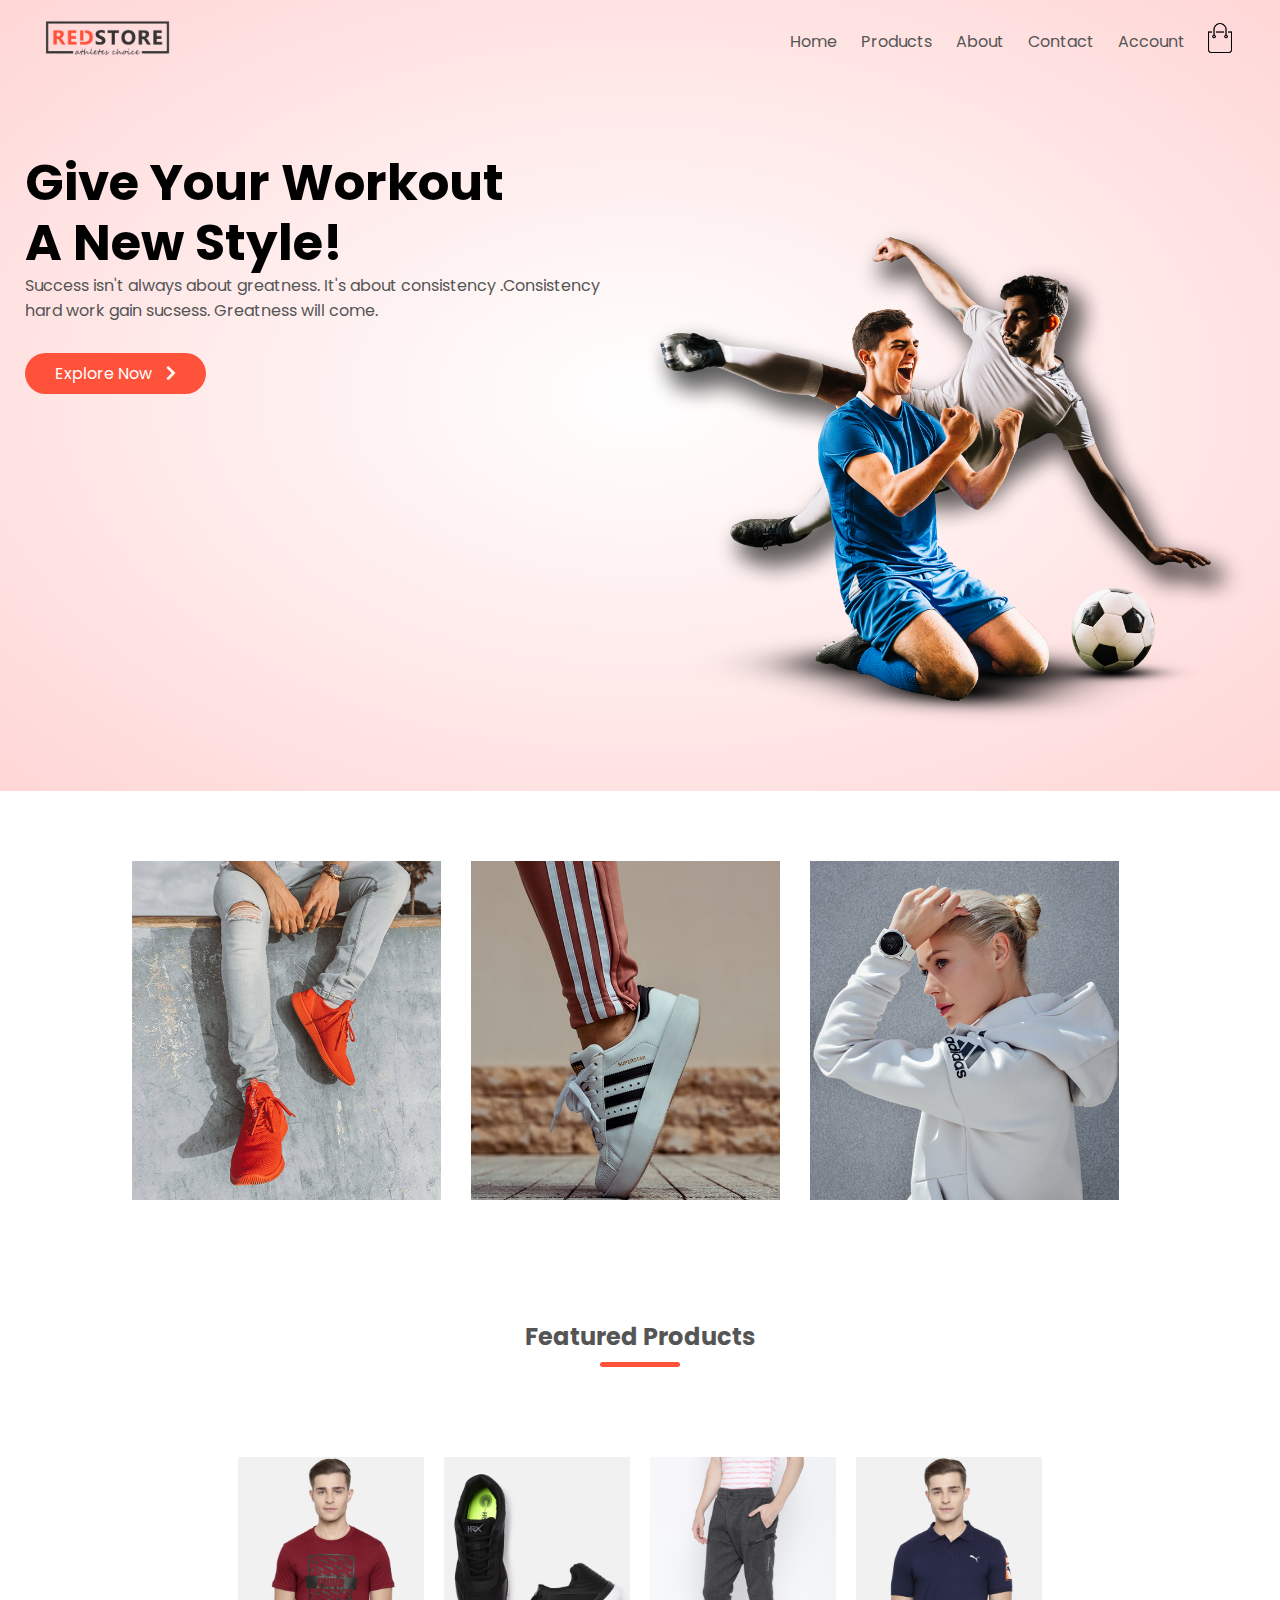
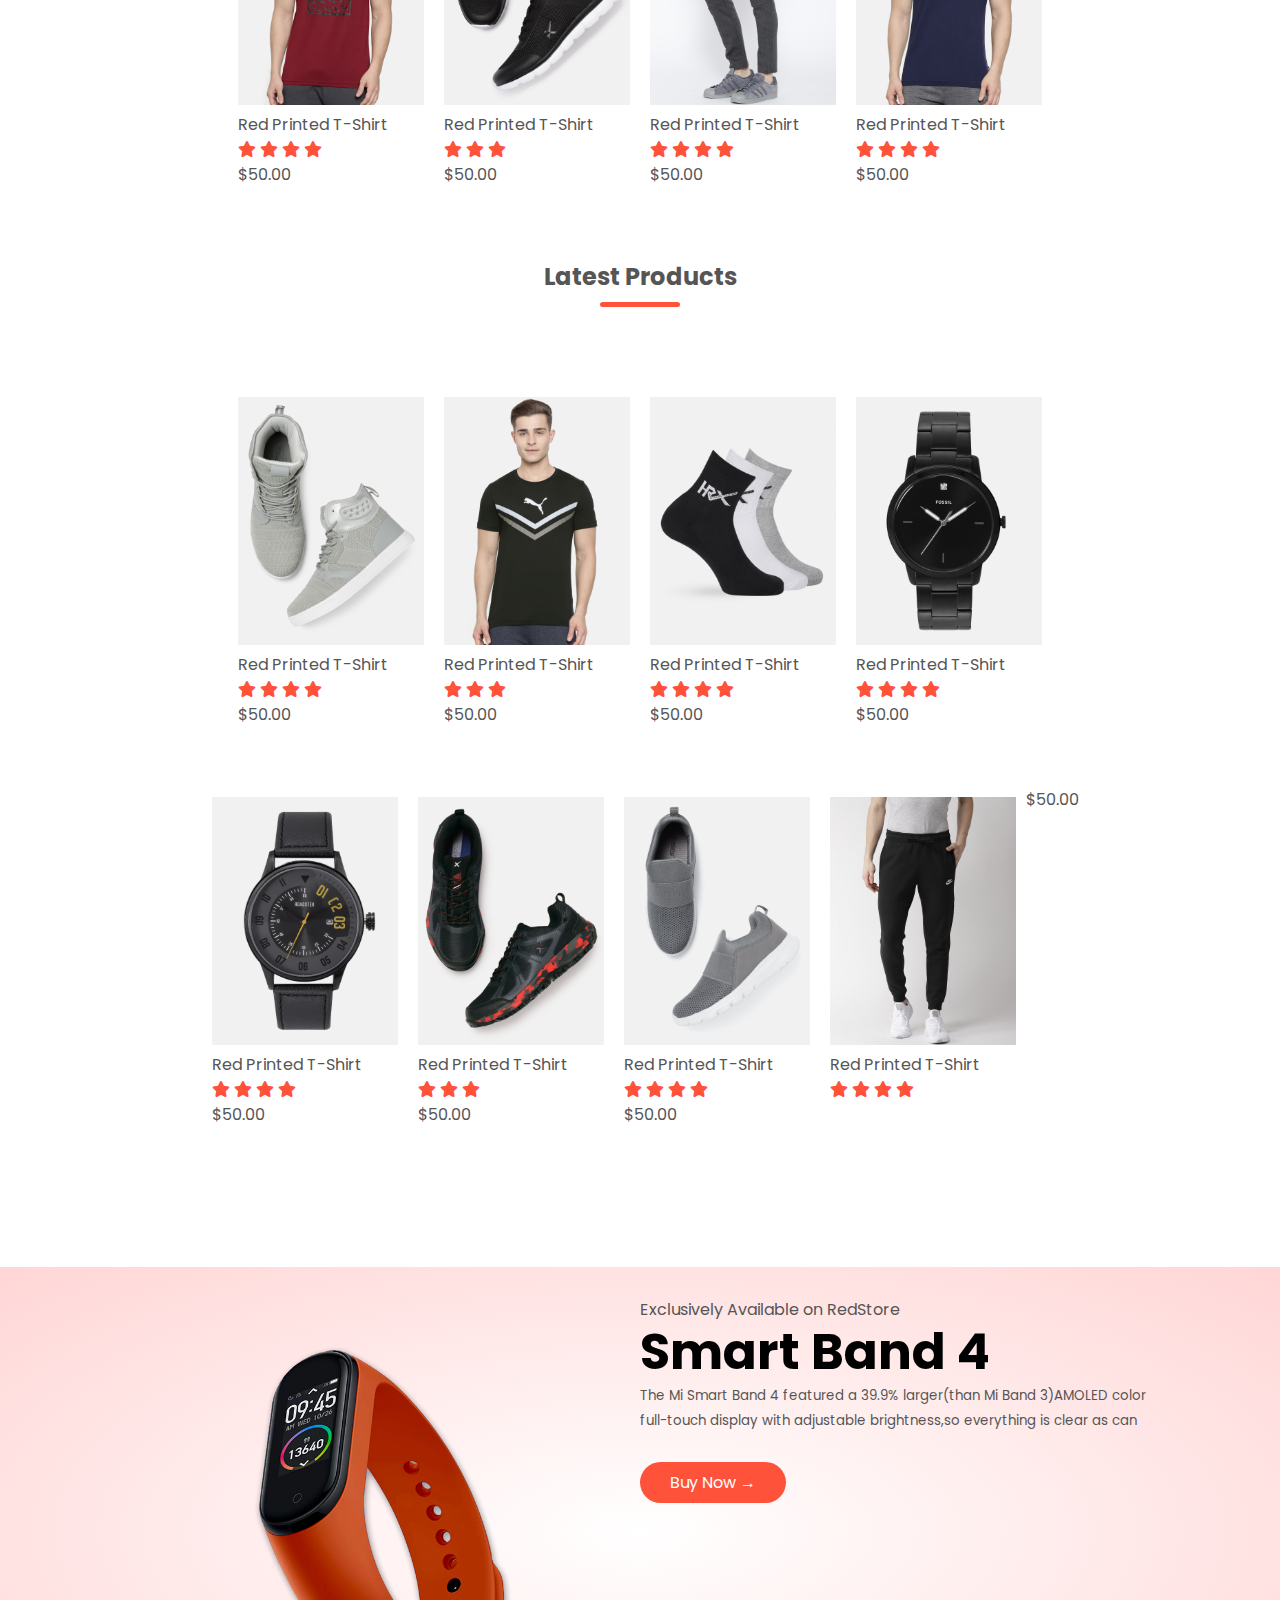
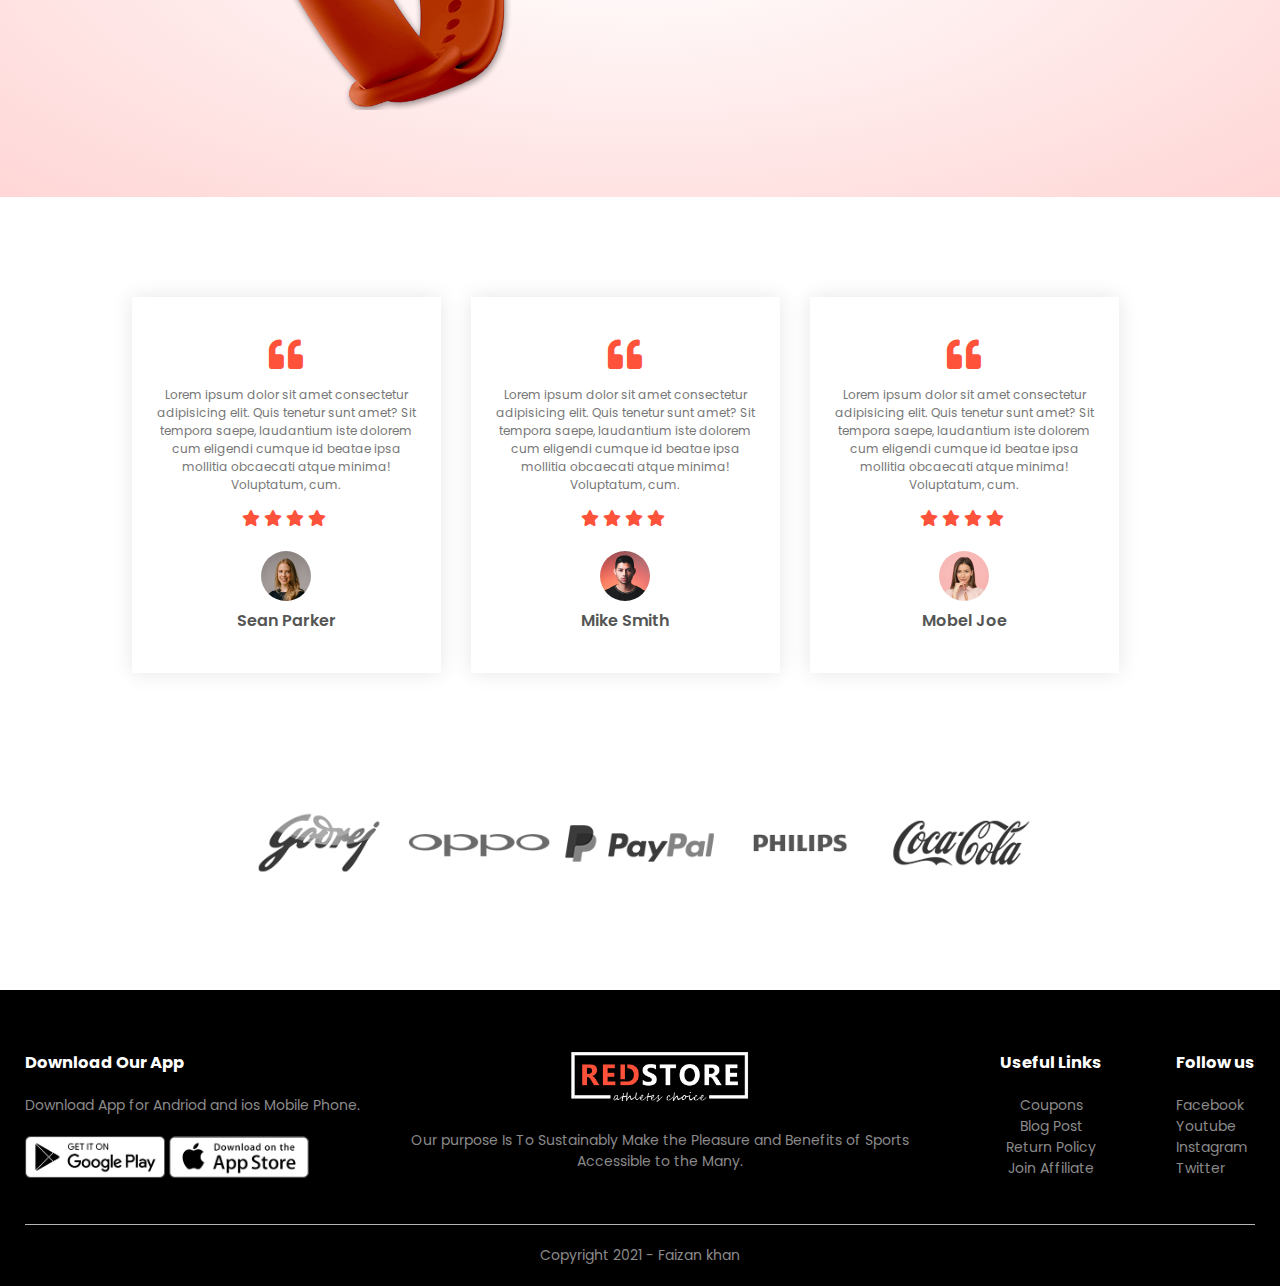
<file: index.html>
<!DOCTYPE html>
<html>

<head>
    <meta charset="UTF-8">
    <meta name="viewport" content="width=device-width, initial-scale=1.0">
    <meta http-equiv="X-UA-Compatible" content='ie-edge'>
    <title>Red Store | Ecommerce Website Design</title>
    <link rel="stylesheet" href="https://cdnjs.cloudflare.com/ajax/libs/font-awesome/5.13.0/css/all.min.css">
    <link rel="stylesheet" href="style.css">
    <link rel="preconnect" href="https://fonts.googleapis.com">
    <link rel="preconnect" href="https://fonts.gstatic.com" crossorigin>
    <link href="https://fonts.googleapis.com/css2?family=Poppins&display=swap" rel="stylesheet">
</head>

<body>
    <div class="header">
        <div class="container">
            <div class="navbar">
                <div class="logo">
                    <a href="index.html"><img src="./images/logo.png" width="125px"></a>
                </div>
                <nav>
                    <ul id="MenuItems">
                        <li><a href="index.html">Home</a></li>
                        <li><a href="products.html">Products</a></li>
                        <li><a href="">About</a></li>
                        <li><a href="">Contact</a></li>
                        <li><a href="account.html">Account</a></li>
                    </ul>
                </nav>
                <a href="cart.html"><img src="./images/cart.png" width="30px" height="30px" alt=""></a>
                <img src="./images/menu.png" class="menu-icon" onclick="menutoggle()">
            </div>
            <div class="row">
                <div class="col-2">
                    <h1>Give Your Workout<br>
                        A New Style!</h1>
                    <p>Success isn't always about greatness. It's about consistency .Consistency<br> hard work gain
                        sucsess. Greatness will come. </p>
                    <a href="" class="btn">Explore Now <i class="fas fa-chevron-right btn-icon"></i></a>
                </div>
                <div class="col-2">
                    <img src="./images/image1.png" alt="">
                </div>
            </div>
        </div>
    </div>
    <!-- featured categories-->
    <div class="categories">
        <div class="small-container">
            <div class="row">
                <div class="col-3">
                    <img src="./images/category-1.jpg" alt="">
                </div>
                <div class="col-3">
                    <img src="./images/category-2.jpg" alt="">
                </div>
                <div class="col-3">
                    <img src="./images/category-3.jpg" alt="">
                </div>
            </div>
        </div>
    </div>
    <!-- featured products-->
    <div class="small-container">
        <h2 class="title">Featured Products</h2>
        <div class="row">
            <div class="col-4">
                <a href="products-details.html"><img src="./images/product-1.jpg" alt=""></a>
                <a href="products-details.html"><h4>Red Printed T-Shirt</h4></a>
                <div class="rating">
                    <i class="fa fa-star"></i>
                    <i class="fa fa-star"></i>
                    <i class="fa fa-star"></i>
                    <i class="fa fa-star"></i>
                    <i class="fa fa-star-half-o"></i>
                </div>
                <p>$50.00</p>
            </div>
            <div class="col-4">
                <img src="./images/product-2.jpg" alt="">
                <h4>Red Printed T-Shirt</h4>
                <div class="rating">
                    <i class="fa fa-star"></i>
                    <i class="fa fa-star"></i>
                    <i class="fa fa-star"></i>
                    <i class="fa fa-star-half-o"></i>
                </div>
                <p>$50.00</p>
            </div>
            <div class="col-4">
                <img src="./images/product-3.jpg" alt="">
                <h4>Red Printed T-Shirt</h4>
                <div class="rating">
                    <i class="fa fa-star"></i>
                    <i class="fa fa-star"></i>
                    <i class="fa fa-star"></i>
                    <i class="fa fa-star"></i>
                    <i class="fa fa-star-half-o"></i>
                </div>
                <p>$50.00</p>
            </div>
            <div class="col-4">
                <img src="./images/product-4.jpg" alt="">
                <h4>Red Printed T-Shirt</h4>
                <div class="rating">
                    <i class="fa fa-star"></i>
                    <i class="fa fa-star"></i>
                    <i class="fa fa-star"></i>
                    <i class="fa fa-star"></i>
                    <i class="fa fa-star-half-o"></i>
                </div>
                <p>$50.00</p>
            </div>
        </div>
        <!-- latest products-->
        <h2 class="title">Latest Products</h2>
        <div class="row">
            <div class="col-4">
                <img src="./images/product-5.jpg" alt="">
                <h4>Red Printed T-Shirt</h4>
                <div class="rating">
                    <i class="fa fa-star"></i>
                    <i class="fa fa-star"></i>
                    <i class="fa fa-star"></i>
                    <i class="fa fa-star"></i>
                    <i class="fa fa-star-half-o"></i>
                </div>
                <p>$50.00</p>
            </div>
            <div class="col-4">
                <img src="./images/product-6.jpg" alt="">
                <h4>Red Printed T-Shirt</h4>
                <div class="rating">
                    <i class="fa fa-star"></i>
                    <i class="fa fa-star"></i>
                    <i class="fa fa-star"></i>
                    <i class="fa fa-star-half-o"></i>
                </div>
                <p>$50.00</p>
            </div>
            <div class="col-4">
                <img src="./images/product-7.jpg" alt="">
                <h4>Red Printed T-Shirt</h4>
                <div class="rating">
                    <i class="fa fa-star"></i>
                    <i class="fa fa-star"></i>
                    <i class="fa fa-star"></i>
                    <i class="fa fa-star"></i>
                    <i class="fa fa-star-half-o"></i>
                </div>
                <p>$50.00</p>
            </div>
            <div class="col-4">
                <img src="./images/product-8.jpg" alt="">
                <h4>Red Printed T-Shirt</h4>
                <div class="rating">
                    <i class="fa fa-star"></i>
                    <i class="fa fa-star"></i>
                    <i class="fa fa-star"></i>
                    <i class="fa fa-star"></i>
                    <i class="fa fa-star-half-o"></i>
                </div>
                <p>$50.00</p>
            </div>
        </div>
        <div class="row">
            <div class="col-4">
                <img src="./images/product-9.jpg" alt="">
                <h4>Red Printed T-Shirt</h4>
                <div class="rating">
                    <i class="fa fa-star"></i>
                    <i class="fa fa-star"></i>
                    <i class="fa fa-star"></i>
                    <i class="fa fa-star"></i>
                    <i class="fa fa-star-half-o"></i>
                </div>
                <p>$50.00</p>
            </div>
            <div class="col-4">
                <img src="./images/product-10.jpg" alt="">
                <h4>Red Printed T-Shirt</h4>
                <div class="rating">
                    <i class="fa fa-star"></i>
                    <i class="fa fa-star"></i>
                    <i class="fa fa-star"></i>
                    <i class="fa fa-star-half-o"></i>
                </div>
                <p>$50.00</p>
            </div>
            <div class="col-4">
                <img src="./images/product-11.jpg" alt="">
                <h4>Red Printed T-Shirt</h4>
                <div class="rating">
                    <i class="fa fa-star"></i>
                    <i class="fa fa-star"></i>
                    <i class="fa fa-star"></i>
                    <i class="fa fa-star"></i>
                    <i class="fa fa-star-half-o"></i>
                </div>
                <p>$50.00</p>
            </div>
            <div class="col-4">
                <img src="./images/product-12.jpg" alt="">
                <h4>Red Printed T-Shirt</h4>
                <div class="rating">

                    <i class="fa fa-star"></i>
                    <i class="fa fa-star"></i>
                    <i class="fa fa-star"></i>
                    <i class="fa fa-star"></i>
                    <i class="fa fa-star-half-o"></i>
                </div>


            </div>
            <p>$50.00</p>
        </div>
    </div>

    </div>
    <!--offer-->
    <div class="offer">
        <div class="small-container">
            <div class="row">
                <div class="col-2">
                    <img src="./images/exclusive.png" class="offer-img" alt="">
                </div>
                <div class="col-2">
                    <p>Exclusively Available on RedStore</p>
                    <h1>Smart Band 4</h1>
                    <small>The Mi Smart Band 4 featured a 39.9% larger(than Mi Band 3)AMOLED color full-touch display
                        with adjustable brightness,so everything is clear as can</small>
                    <a href="" class="btn">Buy Now &#8594;</a>
                </div>
            </div>
        </div>
    </div>

    <!--testimonial -->
    <div class="testimonial">
        <div class="small-container">
            <div class="row">
                <div class="col-3">
                    <i class="fa fa-quote-left"></i>
                    <p>Lorem ipsum dolor sit amet consectetur adipisicing elit. Quis tenetur sunt amet? Sit tempora
                        saepe, laudantium iste dolorem cum eligendi cumque id beatae ipsa mollitia obcaecati atque
                        minima! Voluptatum, cum.</p>
                    <div class="rating">
                        <i class="fa fa-star"></i>
                        <i class="fa fa-star"></i>
                        <i class="fa fa-star"></i>
                        <i class="fa fa-star"></i>
                        <i class="fa fa-star-half-o"></i>
                    </div>
                    <img src="./images/user-1.png" alt="">
                    <h3>Sean Parker</h3>
                </div>
                <div class="col-3">
                    <i class="fa fa-quote-left"></i>
                    <p>Lorem ipsum dolor sit amet consectetur adipisicing elit. Quis tenetur sunt amet? Sit tempora
                        saepe, laudantium iste dolorem cum eligendi cumque id beatae ipsa mollitia obcaecati atque
                        minima! Voluptatum, cum.</p>
                    <div class="rating">
                        <i class="fa fa-star"></i>
                        <i class="fa fa-star"></i>
                        <i class="fa fa-star"></i>
                        <i class="fa fa-star"></i>
                        <i class="fa fa-star-half-o"></i>
                    </div>
                    <img src="./images/user-2.png" alt="">
                    <h3>Mike Smith</h3>
                </div>
                <div class="col-3">
                    <i class="fa fa-quote-left"></i>
                    <p>Lorem ipsum dolor sit amet consectetur adipisicing elit. Quis tenetur sunt amet? Sit tempora
                        saepe, laudantium iste dolorem cum eligendi cumque id beatae ipsa mollitia obcaecati atque
                        minima! Voluptatum, cum.</p>
                    <div class="rating">
                        <i class="fa fa-star"></i>
                        <i class="fa fa-star"></i>
                        <i class="fa fa-star"></i>
                        <i class="fa fa-star"></i>
                        <i class="fa fa-star-half-o"></i>
                    </div>
                    <img src="./images/user-3.png" alt="">
                    <h3>Mobel Joe</h3>
                </div>
            </div>
        </div>
    </div>


    <!--brands-->
    <div class="brands">
        <div class="small-container">
            <div class="row">
                <div class="col-5">
                    <img src="./images/logo-godrej.png" alt="">
                </div>
                <div class="col-5">
                    <img src="./images/logo-oppo.png" alt="">
                </div>
                <div class="col-5">
                    <img src="./images/logo-paypal.png" alt="">
                </div>
                <div class="col-5">
                    <img src="./images/logo-philips.png" alt="">
                </div>
                <div class="col-5">
                    <img src="./images/logo-coca-cola.png" alt="">
                </div>
            </div>
        </div>
    </div>

    <!-- footer-->
    <div class="footer">
        <div class="container">
            <div class="row">
                <div class="footer-col-1">
                    <h3>Download Our App</h3>
                    <p>Download App for Andriod and ios Mobile Phone.</p>
                    <div class="app-logo">
                        <img src="./images/play-store.png" alt="">
                        <img src="./images/app-store.png" alt="">
                    </div>
                </div>
                <div class="footer-col-2">
                    <img src="./images/logo-white.png" alt="">
                    <p>Our purpose Is To Sustainably Make the Pleasure and Benefits of Sports Accessible to the Many.
                    </p>
                </div>
                <div class="footer-col-3">
                    <h3>Useful Links</h3>
                    <ul>
                        <li>Coupons</li>
                        <li>Blog Post</li>
                        <li>Return Policy</li>
                        <li>Join Affiliate</li>
                    </ul>
                </div>
                <div class="footer-col41">
                    <h3>Follow us</h3>
                    <ul>
                        <li>Facebook</li>
                        <li>Youtube</li>
                        <li>Instagram</li>
                        <li>Twitter</li>
                    </ul>
                </div>
            </div>
            <hr>
            <p class="copyright">Copyright 2021 - Faizan khan</p>
        </div>
    </div>


    <!--Js for toggle menu-->
    <script>
        var MenuItems = document.getElementById("MenuItems");

        MenuItems.style.maxHeight = "0px"

        function menutoggle() {
            if (MenuItems.style.maxHeight == "0px") {
                MenuItems.style.maxHeight = "200px";
            }
            else {
                MenuItems.style.maxHeight = "0px";
            }
        }
    </script>
</body>

</html>
</file>
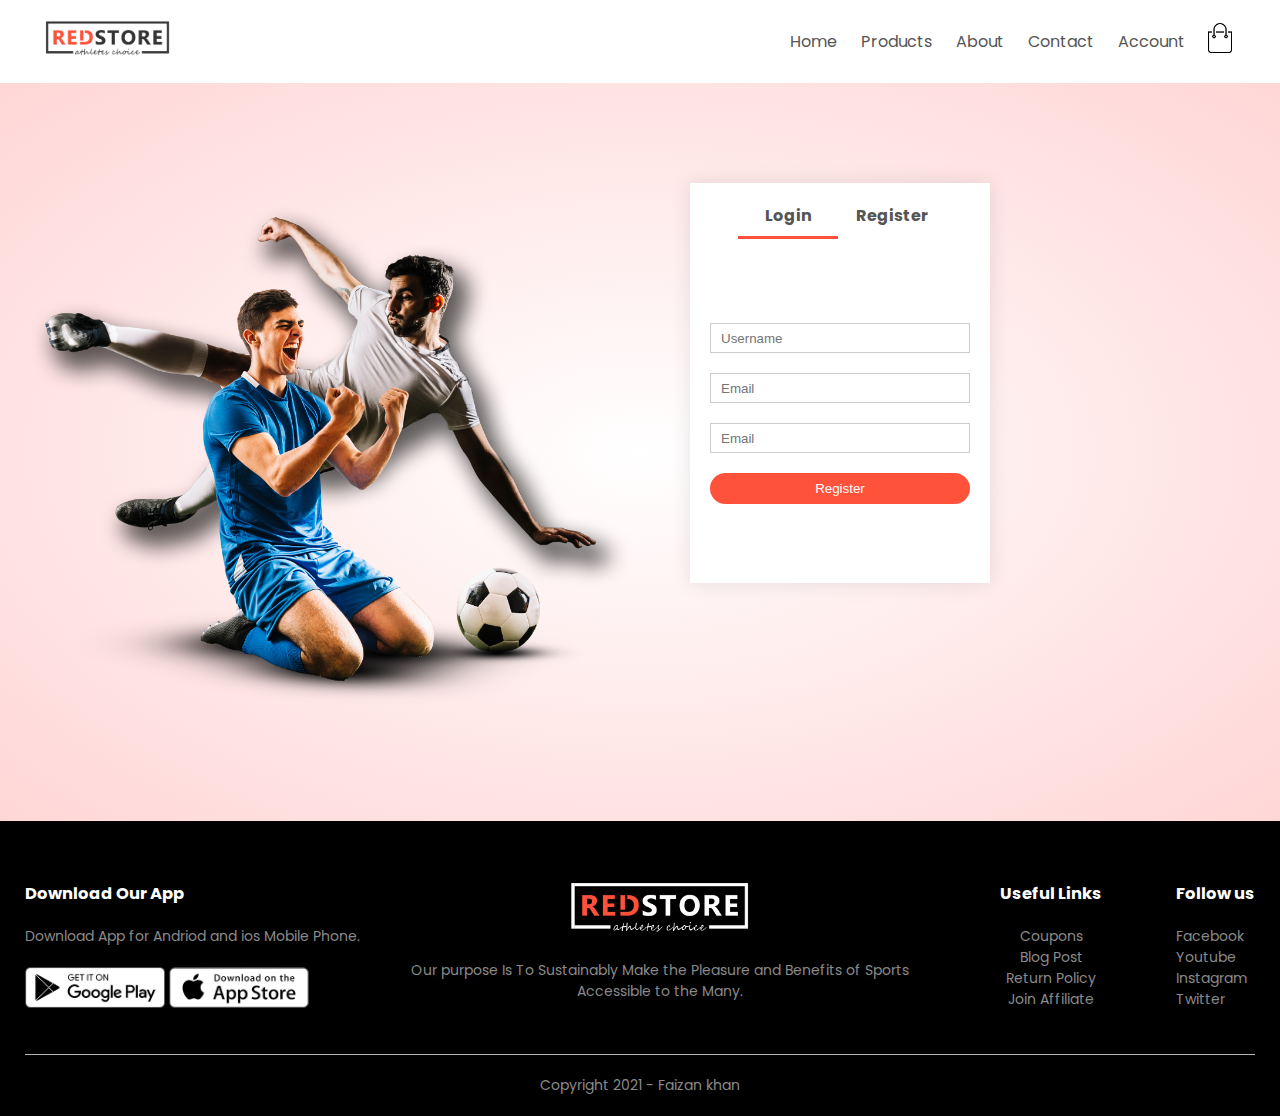
<file: account.html>
<!DOCTYPE html>
<html>

<head>
    <meta charset="UTF-8">
    <meta name="viewport" content="width=device-width, initial-scale=1.0">
    <title>All products-Red Store </title>
    <link rel="stylesheet" href="https://cdnjs.cloudflare.com/ajax/libs/font-awesome/5.13.0/css/all.min.css">
    <link rel="stylesheet" href="style.css">
    <link rel="preconnect" href="https://fonts.googleapis.com">
    <link rel="preconnect" href="https://fonts.gstatic.com" crossorigin>
    <link href="https://fonts.googleapis.com/css2?family=Poppins&display=swap" rel="stylesheet">
</head>

<body>

    <div class="container">
        <div class="navbar">
            <div class="logo">
                <a href="index.html"><img src="./images/logo.png" width="125px"></a>
            </div>
            <nav>
                <ul id="MenuItems">
                    <li><a href="index.html">Home</a></li>
                    <li><a href="products.html">Products</a></li>
                    <li><a href="">About</a></li>
                    <li><a href="">Contact</a></li>
                    <li><a href="account.html">Account</a></li>
                </ul>
            </nav>
            <a href="cart.html"><img src="./images/cart.png" width="30px" height="30px" alt=""></a>
            <img src="./images/menu.png" class="menu-icon" onclick="menutoggle()">
        </div>
    </div>

    <!--Account page-->
    <div class="account-page">
        <div class="container">
            <div class="row">
                <div class="col-2">
                    <img src="./images/image1.png" width="100%" alt="">
                </div>
                <div class="col-2">
                    <div class="form-container">
                        <div class="form-btn">
                            <span onclick="login()">Login</span>
                            <span onclick="register()">Register</span>
                            <hr id="indicator">
                        </div>

                        <form id="LoginForm">
                            <input type="text" placeholder="Username">
                            <input type="password" placeholder="password">
                            <button class="btn" type="submit">Login</button>
                            <a href="">Forget Password</a>
                        </form>
                        <form id="RegForm">
                            <input type="text" placeholder="Username">
                            <input type="email" placeholder="Email">
                            <input type="email" placeholder="Email">
                            <button class="btn" type="submit">Register</button>
                        </form>
                    </div>
                </div>
            </div>
        </div>
    </div>


    <!--footer-->
    <div class="footer">
        <div class="container">
            <div class="row">
                <div class="footer-col-1">
                    <h3>Download Our App</h3>
                    <p>Download App for Andriod and ios Mobile Phone.</p>
                    <div class="app-logo">
                        <img src="./images/play-store.png" alt="">
                        <img src="./images/app-store.png" alt="">
                    </div>
                </div>
                <div class="footer-col-2">
                    <img src="./images/logo-white.png" alt="">
                    <p>Our purpose Is To Sustainably Make the Pleasure and Benefits of Sports Accessible to the Many.
                    </p>
                </div>
                <div class="footer-col-3">
                    <h3>Useful Links</h3>
                    <ul>
                        <li>Coupons</li>
                        <li>Blog Post</li>
                        <li>Return Policy</li>
                        <li>Join Affiliate</li>
                    </ul>
                </div>
                <div class="footer-col41">
                    <h3>Follow us</h3>
                    <ul>
                        <li>Facebook</li>
                        <li>Youtube</li>
                        <li>Instagram</li>
                        <li>Twitter</li>
                    </ul>
                </div>
            </div>
            <hr>
            <p class="copyright">Copyright 2021 - Faizan khan</p>
        </div>
    </div>


    <!--Js for toggle menu-->
    <script>
        var MenuItems = document.getElementById("MenuItems");

        MenuItems.style.maxHeight = "0px"

        function menutoggle() {
            if (MenuItems.style.maxHeight == "0px") {
                MenuItems.style.maxHeight = "200px";
            }
            else {
                MenuItems.style.maxHeight = "0px";
            }
        }
    </script>
    <!-- js for toggle form-->
    <script>
        var LoginForm=document.getElementById("LoginForm");
        var RegForm=document.getElementById("RegForm");
        var indicator=document.getElementById("indicator");
        function register(){
            RegForm.style.transform ="translateX(0px)";
            LoginForm.style.transform ="translateX(0px)";
            indicator.style.transform ="translateX(100px)";
        }
        function login(){
            RegForm.style.transform ="translateX(300px)";
            LoginForm.style.transform ="translateX(300px)";
            indicator.style.transform ="translateX(0px)";
        }
    </script>
</body>

</html>
</file>
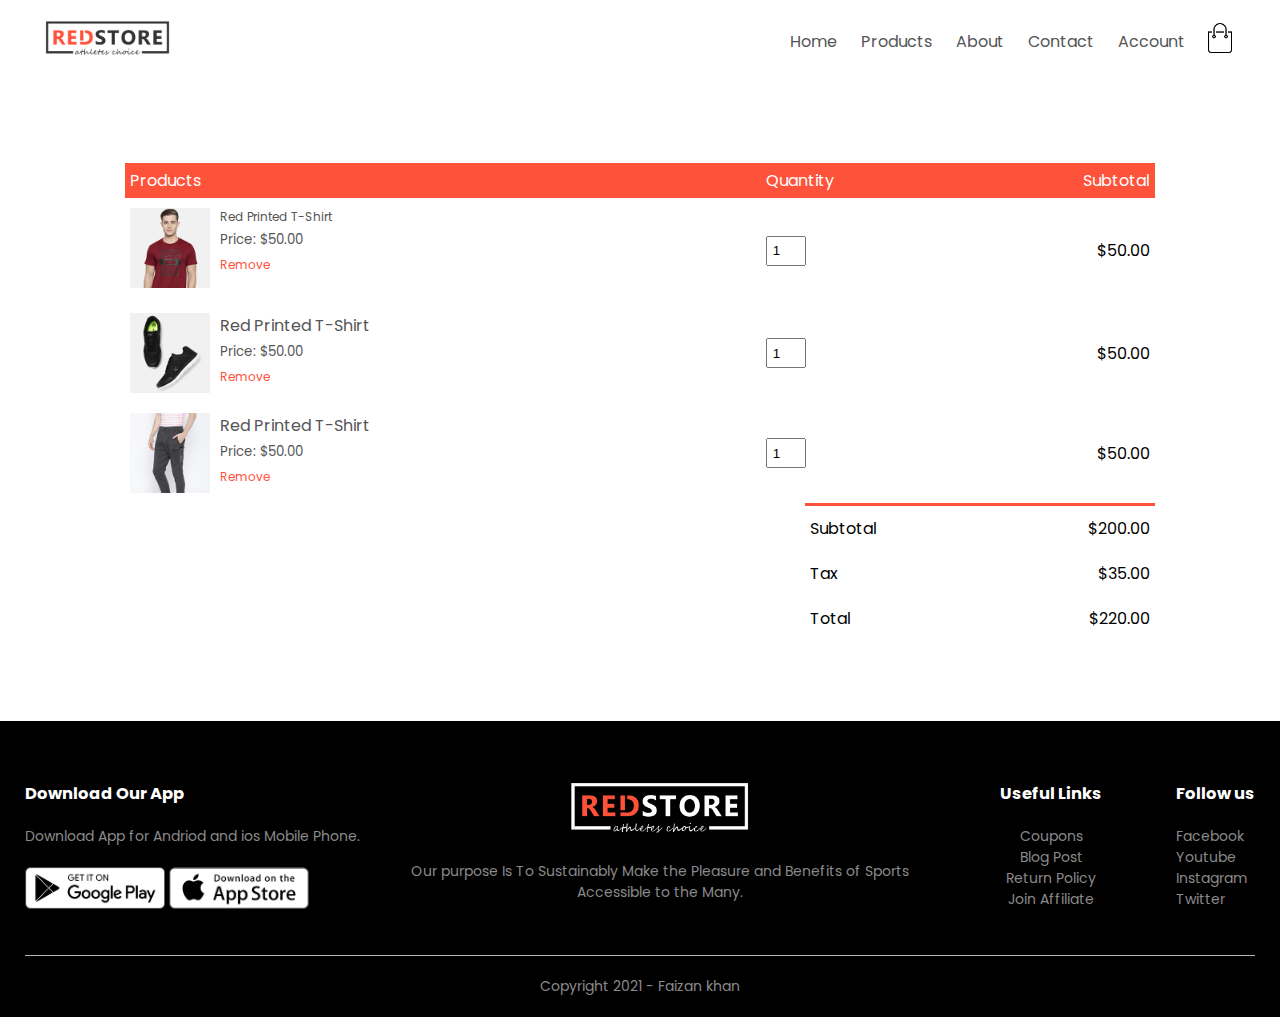
<file: cart.html>
<!DOCTYPE html>
<html>

<head>
    <meta charset="UTF-8">
    <meta name="viewport" content="width=device-width, initial-scale=1.0">
    <title>All products-Red Store </title>
    <link rel="stylesheet" href="https://cdnjs.cloudflare.com/ajax/libs/font-awesome/5.13.0/css/all.min.css">
    <link rel="stylesheet" href="style.css">
    <link rel="preconnect" href="https://fonts.googleapis.com">
    <link rel="preconnect" href="https://fonts.gstatic.com" crossorigin>
    <link href="https://fonts.googleapis.com/css2?family=Poppins&display=swap" rel="stylesheet">
</head>

<body>
    
        <div class="container">
            <div class="navbar">
                <div class="logo">
                    <a href="index.html"><img src="./images/logo.png" width="125px"></a>
                </div>
                <nav>
                    <ul id="MenuItems">
                        <li><a href="index.html">Home</a></li>
                        <li><a href="products.html">Products</a></li>
                        <li><a href="">About</a></li>
                        <li><a href="">Contact</a></li>
                        <li><a href="account.html">Account</a></li>
                    </ul>
                </nav>
                <a href="cart.html"><img src="./images/cart.png" width="30px" height="30px" alt=""></a>
                <img src="./images/menu.png" class="menu-icon" onclick="menutoggle()">
            </div>
        </div>
<!--------------------------Cart items details--------------------------->    

<div class="small-container cart-page">
    <table>
        <tr>
            <th>Products</th>
            <th>Quantity</th>
            <th>Subtotal</th>
        </tr>
        <tr>
            <td>
                <div class="cart-info">
                    <a href="products-details.html"><img src="./images/buy-1.jpg" alt=""></a>
                    <div>
                        <a href="products-details.html"><p>Red Printed T-Shirt</p></a>
                        <small>Price: $50.00</small><br>
                        <a href="">Remove</a>
                    </div>
                </div>
            </td>
            <td><input type="number" value="1">
            <td>$50.00</td></td>
        </tr>
        <tr>
            <td>
                <div class="cart-info">
                   <img src="./images/buy-2.jpg" alt="">
                    <div>
                       <p>Red Printed T-Shirt</p>
                        <small>Price: $50.00</small><br>
                        <a href="">Remove</a>
                    </div>
                </div>
            </td>
            <td><input type="number" value="1">
            <td>$50.00</td></td>
        </tr>
        <tr>
            <td>
                <div class="cart-info">
                    <img src="./images/buy-3.jpg" alt="">
                    <div>
                        <p>Red Printed T-Shirt</p>
                        <small>Price: $50.00</small><br>
                        <a href="">Remove</a>
                    </div>
                </div>
            </td>
            <td><input type="number" value="1">
            <td>$50.00</td></td>
        </tr>
    </table>

<div class="total-price">
    <table>
        <tr>
            <td>Subtotal</td>
            <td>$200.00</td>
        </tr>
        <tr>
            <td>Tax</td>
            <td>$35.00</td>
        </tr>
        <tr>
            <td>Total</td>
            <td>$220.00</td>
        </tr>
        
    </table>
</div>

</div>
         
        <!--footer-->
    <div class="footer">
        <div class="container">
            <div class="row">
                <div class="footer-col-1">
                    <h3>Download Our App</h3>
                    <p>Download App for Andriod and ios Mobile Phone.</p>
                    <div class="app-logo">
                        <img src="./images/play-store.png" alt="">
                        <img src="./images/app-store.png" alt="">
                    </div>
                </div>
                <div class="footer-col-2">
                    <img src="./images/logo-white.png" alt="">
                    <p>Our purpose Is To Sustainably Make the Pleasure and Benefits of Sports Accessible to the Many.
                    </p>
                </div>
                <div class="footer-col-3">
                    <h3>Useful Links</h3>
                    <ul>
                        <li>Coupons</li>
                        <li>Blog Post</li>
                        <li>Return Policy</li>
                        <li>Join Affiliate</li>
                    </ul>
                </div>
                <div class="footer-col41">
                    <h3>Follow us</h3>
                    <ul>
                        <li>Facebook</li>
                        <li>Youtube</li>
                        <li>Instagram</li>
                        <li>Twitter</li>
                    </ul>
                </div>
            </div>
            <hr>
            <p class="copyright">Copyright 2021 - Faizan khan</p>
        </div>
    </div>


    <!--Js for toggle menu-->
    <script>
        var MenuItems = document.getElementById("MenuItems");

        MenuItems.style.maxHeight = "0px"

        function menutoggle() {
            if (MenuItems.style.maxHeight == "0px") {
                MenuItems.style.maxHeight = "200px";
            }
            else {
                MenuItems.style.maxHeight = "0px";
            }
        }
    </script>
</body>

</html>
</file>
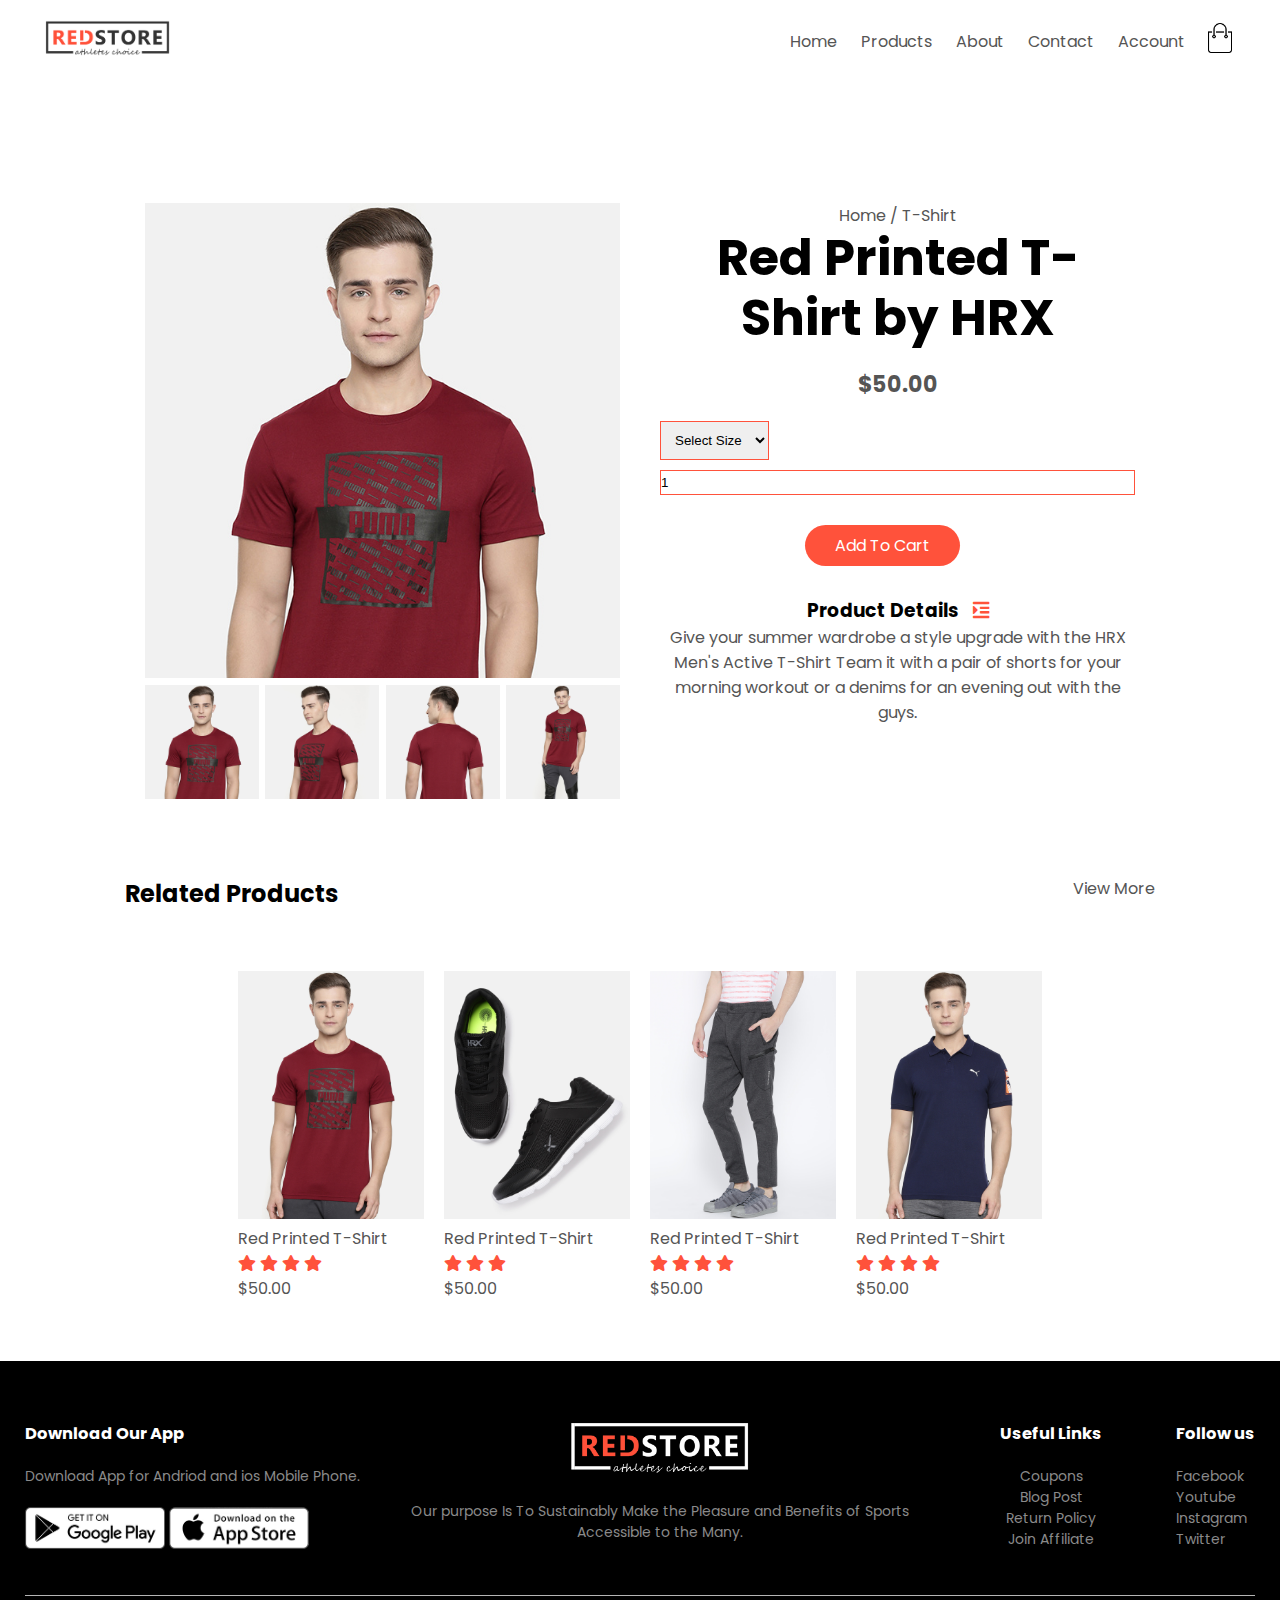
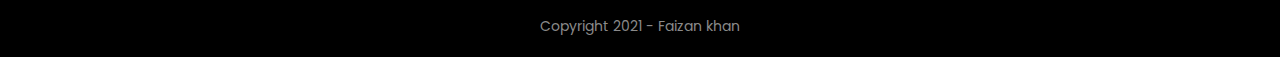
<file: products-details.html>
<!DOCTYPE html>
<html>

<head>
    <meta charset="UTF-8">
    <meta name="viewport" content="width=device-width, initial-scale=1.0">
    <title>All products-Red Store </title>
    <link rel="stylesheet" href="https://cdnjs.cloudflare.com/ajax/libs/font-awesome/5.13.0/css/all.min.css">
    <link rel="stylesheet" href="style.css">
    <link rel="preconnect" href="https://fonts.googleapis.com">
    <link rel="preconnect" href="https://fonts.gstatic.com" crossorigin>
    <link href="https://fonts.googleapis.com/css2?family=Poppins&display=swap" rel="stylesheet">
</head>

<body>
    
        <div class="container">
            <div class="navbar">
                <div class="logo">
                    <a href="index.html"><img src="./images/logo.png" width="125px"></a>
                </div>
                <nav>
                    <ul id="MenuItems">
                        <li><a href="index.html">Home</a></li>
                        <li><a href="products.html">Products</a></li>
                        <li><a href="">About</a></li>
                        <li><a href="">Contact</a></li>
                        <li><a href="account.html">Account</a></li>
                    </ul>
                </nav>
                <a href="cart.html"><img src="./images/cart.png" width="30px" height="30px" alt=""></a>
                <img src="./images/menu.png" class="menu-icon" onclick="menutoggle()">
            </div>
        </div>
    <!--single products details-->
    <div class="small-container single-product">
        <div class="row">
            <div class="col-2">
                <img src="./images/gallery-1.jpg"   width="100%" id="ProductImg">
                 
                <div class="small-img-row">
                    <div class="small-img-col">
                        <img src="./images/gallery-1.jpg" width="100%" class="small-img">
                    </div>
                    <div class="small-img-col">
                        <img src="./images/gallery-2.jpg" width="100%" class="small-img" >
                    </div>
                    <div class="small-img-col">
                        <img src="./images/gallery-3.jpg" width="100%" class="small-img" >
                    </div>
                    <div class="small-img-col">
                        <img src="./images/gallery-4.jpg" width="100%"  class="small-img" >
                    </div>
                </div>


            </div>
            <div class="col-2">
                <p>Home / T-Shirt</p> 
                <h1>Red Printed T-Shirt by HRX</h1>
                <h4>$50.00</h4>
                <select>
                    <option>Select Size</option>
                    <option>XXL</option>
                    <option>XL</option>
                    <option>Large</option>
                    <option>Medium</option>
                    <option>Small</option>
                </select>
                <input type="number" value="1">
                <a href="cart.html" class="btn">Add To Cart</a>
                
                <h3>Product Details <i class="fa fa-indent"></i></h3>
                <p>Give your summer wardrobe a style upgrade with the HRX Men's Active T-Shirt Team it with a pair of shorts for your morning workout or a denims for an evening out with the guys.</p>
            </div>
        </div>
    </div>


    <!---------------------------------------Title--------------------->
    <div class="small-container">
        <div class="row row-2">
            <h2>Related Products</h2>
            <p>View More</p>
        </div>
    </div>
     <!---------------------------------------Products--------------------->
    <div class="small-container">
    <div class="row">
        <div class="col-4">
            <img src="./images/product-1.jpg" alt="">
            <h4>Red Printed T-Shirt</h4>
            <div class="rating">
                <i class="fa fa-star"></i>
                <i class="fa fa-star"></i>
                <i class="fa fa-star"></i>
                <i class="fa fa-star"></i>
                <i class="fa fa-star-half-o"></i>
            </div>
            <p>$50.00</p>
        </div>
        <div class="col-4">
            <img src="./images/product-2.jpg" alt="">
            <h4>Red Printed T-Shirt</h4>
            <div class="rating">
                <i class="fa fa-star"></i>
                <i class="fa fa-star"></i>
                <i class="fa fa-star"></i>
                <i class="fa fa-star-half-o"></i>
            </div>
            <p>$50.00</p>
        </div>
        <div class="col-4">
            <img src="./images/product-3.jpg" alt="">
            <h4>Red Printed T-Shirt</h4>
            <div class="rating">
                <i class="fa fa-star"></i>
                <i class="fa fa-star"></i>
                <i class="fa fa-star"></i>
                <i class="fa fa-star"></i>
                <i class="fa fa-star-half-o"></i>
            </div>
            <p>$50.00</p>
        </div>
        <div class="col-4">
            <img src="./images/product-4.jpg" alt="">
            <h4>Red Printed T-Shirt</h4>
            <div class="rating">
                <i class="fa fa-star"></i>
                <i class="fa fa-star"></i>
                <i class="fa fa-star"></i>
                <i class="fa fa-star"></i>
                <i class="fa fa-star-half-o"></i>
            </div>
            <p>$50.00</p>
        </div>
    </div>
   

</div>      <!--div small end-->

         
        <!--footer-->
    <div class="footer">
        <div class="container">
            <div class="row">
                <div class="footer-col-1">
                    <h3>Download Our App</h3>
                    <p>Download App for Andriod and ios Mobile Phone.</p>
                    <div class="app-logo">
                        <img src="./images/play-store.png" alt="">
                        <img src="./images/app-store.png" alt="">
                    </div>
                </div>
                <div class="footer-col-2">
                    <img src="./images/logo-white.png" alt="">
                    <p>Our purpose Is To Sustainably Make the Pleasure and Benefits of Sports Accessible to the Many.
                    </p>
                </div>
                <div class="footer-col-3">
                    <h3>Useful Links</h3>
                    <ul>
                        <li>Coupons</li>
                        <li>Blog Post</li>
                        <li>Return Policy</li>
                        <li>Join Affiliate</li>
                    </ul>
                </div>
                <div class="footer-col41">
                    <h3>Follow us</h3>
                    <ul>
                        <li>Facebook</li>
                        <li>Youtube</li>
                        <li>Instagram</li>
                        <li>Twitter</li>
                    </ul>
                </div>
            </div>
            <hr>
            <p class="copyright">Copyright 2021 - Faizan khan</p>
        </div>
    </div>


    <!--Js for toggle menu-->
    <script>
        var MenuItems = document.getElementById("MenuItems");

        MenuItems.style.maxHeight = "0px"

        function menutoggle() {
            if (MenuItems.style.maxHeight == "0px") {
                MenuItems.style.maxHeight = "200px";
            }
            else {
                MenuItems.style.maxHeight = "0px";
            }
        }
    </script>


<!-- js for product gallery-->
<script>
    var ProductImg=document.getElementById("ProductImg");
    var SmallImg =document.getElementsByClassName("small-img");

    SmallImg[0].onclick= function(){
        ProductImg.src =SmallImg[0].src;
    }
    SmallImg[1].onclick= function(){
        ProductImg.src =SmallImg[1].src;
    }
    SmallImg[2].onclick= function(){
        ProductImg.src =SmallImg[2].src;
    }
    SmallImg[3].onclick= function(){
        ProductImg.src =SmallImg[3].src;
    }
</script>
</body>

</html>
</file>
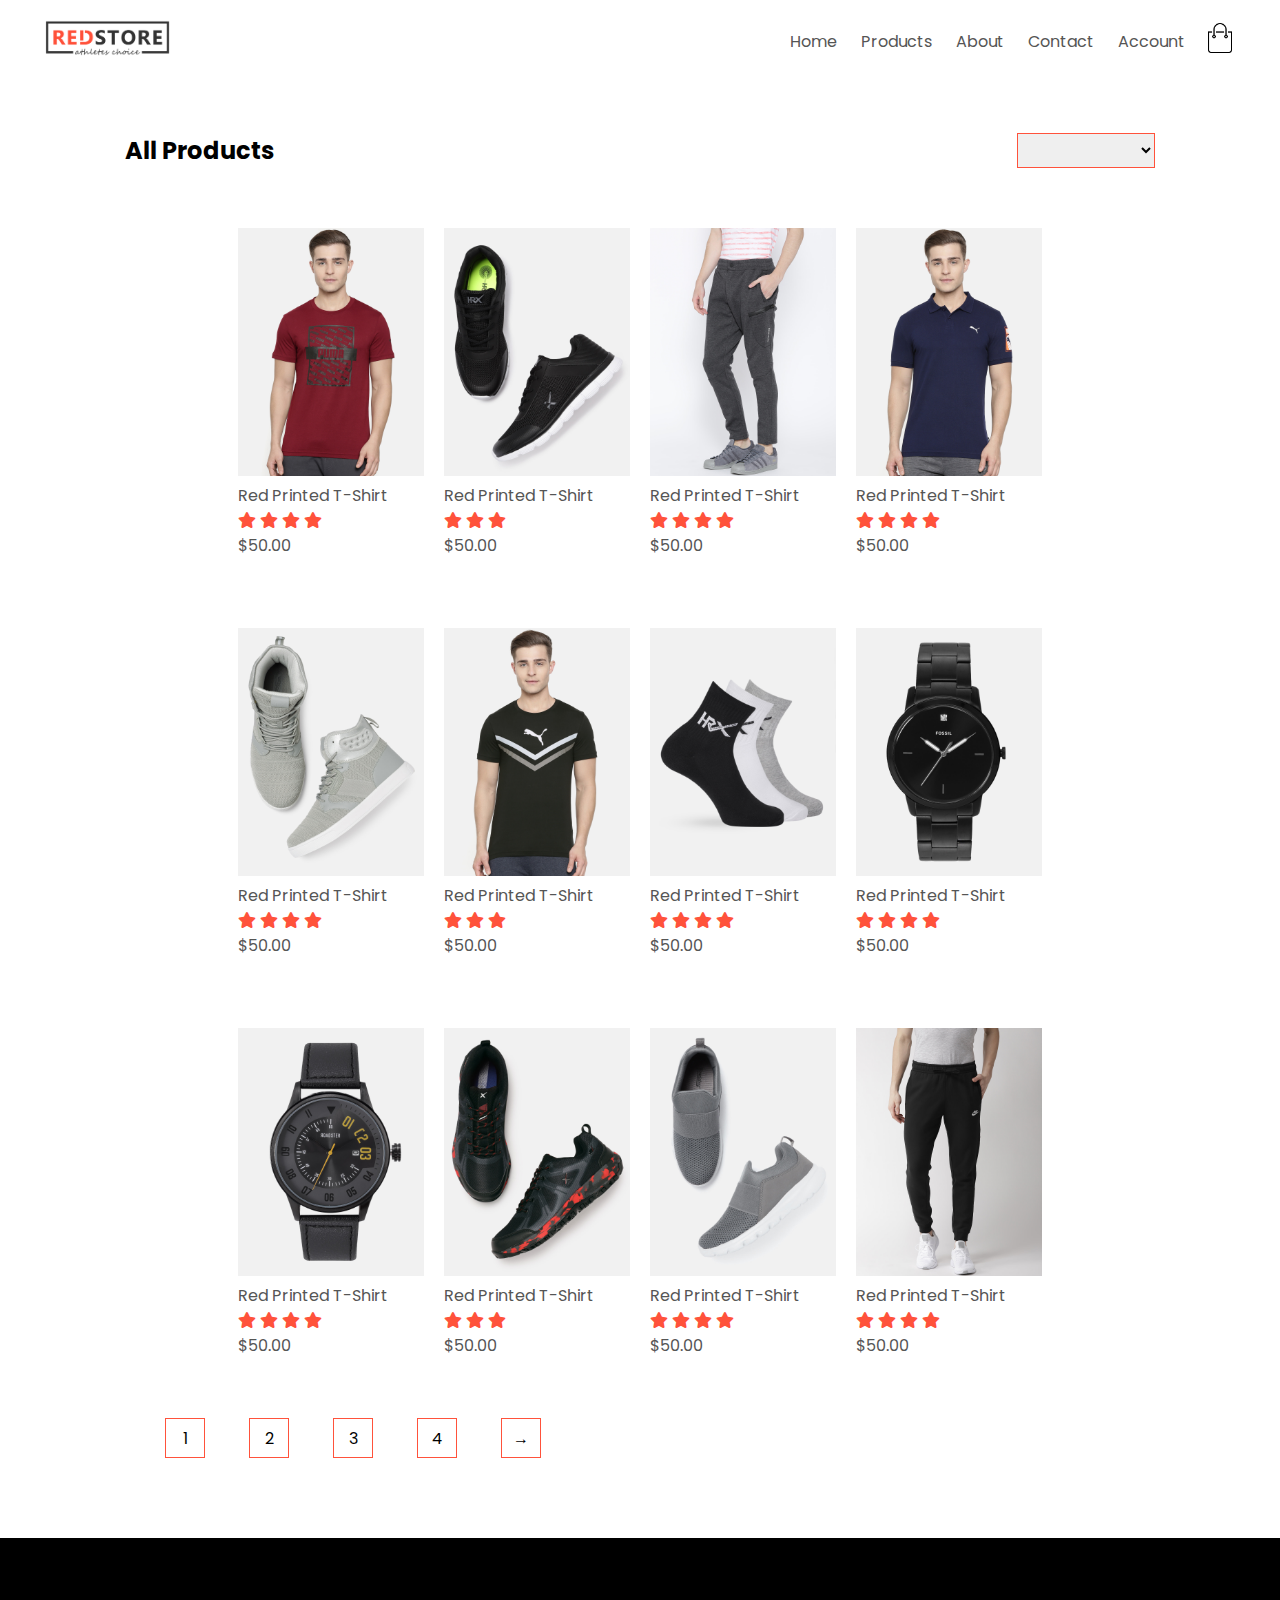
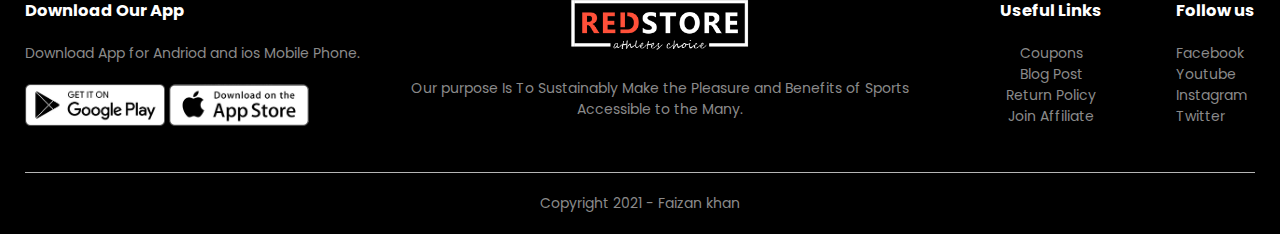
<file: products.html>
<!DOCTYPE html>
<html>

<head>
    <meta charset="UTF-8">
    <meta name="viewport" content="width=device-width, initial-scale=1.0">
    <title>All products-Red Store </title>
    <link rel="stylesheet" href="https://cdnjs.cloudflare.com/ajax/libs/font-awesome/5.13.0/css/all.min.css">
    <link rel="stylesheet" href="style.css">
    <link rel="preconnect" href="https://fonts.googleapis.com">
    <link rel="preconnect" href="https://fonts.gstatic.com" crossorigin>
    <link href="https://fonts.googleapis.com/css2?family=Poppins&display=swap" rel="stylesheet">
</head>

<body>
    
        <div class="container">
            <div class="navbar">
                <div class="logo">
                    <a href="index.html"><img src="./images/logo.png" width="125px"></a>
                </div>
                <nav>
                    <ul id="MenuItems">
                        <li><a href="index.html">Home</a></li>
                        <li><a href="products.html">Products</a></li>
                        <li><a href="">About</a></li>
                        <li><a href="">Contact</a></li>
                        <li><a href="account.html">Account</a></li>
                    </ul>
                </nav>
                <a href="cart.html"><img src="./images/cart.png" width="30px" height="30px" alt=""></a>
                <img src="./images/menu.png" class="menu-icon" onclick="menutoggle()">
            </div>
        </div>
    
    
    <div class="small-container">
      
        <div class=" row row-2">
            <h2>All Products</h2>
            <select>
               <option>
                 
               </option>
               <option>
                   Sort by Price
               </option>
               <option>
                   Sort by Popularity
               </option>
               <option>
                   Sort by rating
               </option>
             </select> 
      </div>
    <div class="row">
        <div class="col-4">
            <a href="products-details.html"><img src="./images/product-1.jpg" alt=""></a>
            <a href="products-details.html"><h4>Red Printed T-Shirt</h4></a>
            <div class="rating">
                <i class="fa fa-star"></i>
                <i class="fa fa-star"></i>
                <i class="fa fa-star"></i>
                <i class="fa fa-star"></i>
                <i class="fa fa-star-half-o"></i>
            </div>
            <p>$50.00</p>
        </div>
        <div class="col-4">
            <img src="./images/product-2.jpg" alt="">
            <h4>Red Printed T-Shirt</h4>
            <div class="rating">
                <i class="fa fa-star"></i>
                <i class="fa fa-star"></i>
                <i class="fa fa-star"></i>
                <i class="fa fa-star-half-o"></i>
            </div>
            <p>$50.00</p>
        </div>
        <div class="col-4">
            <img src="./images/product-3.jpg" alt="">
            <h4>Red Printed T-Shirt</h4>
            <div class="rating">
                <i class="fa fa-star"></i>
                <i class="fa fa-star"></i>
                <i class="fa fa-star"></i>
                <i class="fa fa-star"></i>
                <i class="fa fa-star-half-o"></i>
            </div>
            <p>$50.00</p>
        </div>
        <div class="col-4">
            <img src="./images/product-4.jpg" alt="">
            <h4>Red Printed T-Shirt</h4>
            <div class="rating">
                <i class="fa fa-star"></i>
                <i class="fa fa-star"></i>
                <i class="fa fa-star"></i>
                <i class="fa fa-star"></i>
                <i class="fa fa-star-half-o"></i>
            </div>
            <p>$50.00</p>
        </div>
    </div>
    <div class="row">
        <div class="col-4">
            <img src="./images/product-5.jpg" alt="">
            <h4>Red Printed T-Shirt</h4>
            <div class="rating">
                <i class="fa fa-star"></i>
                <i class="fa fa-star"></i>
                <i class="fa fa-star"></i>
                <i class="fa fa-star"></i>
                <i class="fa fa-star-half-o"></i>
            </div>
            <p>$50.00</p>
        </div>
        <div class="col-4">
            <img src="./images/product-6.jpg" alt="">
            <h4>Red Printed T-Shirt</h4>
            <div class="rating">
                <i class="fa fa-star"></i>
                <i class="fa fa-star"></i>
                <i class="fa fa-star"></i>
                <i class="fa fa-star-half-o"></i>
            </div>
            <p>$50.00</p>
        </div>
        <div class="col-4">
            <img src="./images/product-7.jpg" alt="">
            <h4>Red Printed T-Shirt</h4>
            <div class="rating">
                <i class="fa fa-star"></i>
                <i class="fa fa-star"></i>
                <i class="fa fa-star"></i>
                <i class="fa fa-star"></i>
                <i class="fa fa-star-half-o"></i>
            </div>
            <p>$50.00</p>
        </div>
        <div class="col-4">
            <img src="./images/product-8.jpg" alt="">
            <h4>Red Printed T-Shirt</h4>
            <div class="rating">
                <i class="fa fa-star"></i>
                <i class="fa fa-star"></i>
                <i class="fa fa-star"></i>
                <i class="fa fa-star"></i>
                <i class="fa fa-star-half-o"></i>
            </div>
            <p>$50.00</p>
        </div>
    </div>
    <div class="row">
        <div class="col-4">
            <img src="./images/product-9.jpg" alt="">
            <h4>Red Printed T-Shirt</h4>
            <div class="rating">
                <i class="fa fa-star"></i>
                <i class="fa fa-star"></i>
                <i class="fa fa-star"></i>
                <i class="fa fa-star"></i>
                <i class="fa fa-star-half-o"></i>
            </div>
            <p>$50.00</p>
        </div>
        <div class="col-4">
            <img src="./images/product-10.jpg" alt="">
            <h4>Red Printed T-Shirt</h4>
            <div class="rating">
                <i class="fa fa-star"></i>
                <i class="fa fa-star"></i>
                <i class="fa fa-star"></i>
                <i class="fa fa-star-half-o"></i>
            </div>
            <p>$50.00</p>
        </div>
        <div class="col-4">
            <img src="./images/product-11.jpg" alt="">
            <h4>Red Printed T-Shirt</h4>
            <div class="rating">
                <i class="fa fa-star"></i>
                <i class="fa fa-star"></i>
                <i class="fa fa-star"></i>
                <i class="fa fa-star"></i>
                <i class="fa fa-star-half-o"></i>
            </div>
            <p>$50.00</p>
        </div>
        <div class="col-4">
            <img src="./images/product-12.jpg" alt="">
            <h4>Red Printed T-Shirt</h4>
            <div class="rating">

                <i class="fa fa-star"></i>
                <i class="fa fa-star"></i>
                <i class="fa fa-star"></i>
                <i class="fa fa-star"></i>
                <i class="fa fa-star-half-o"></i>
            </div>
            <p>$50.00</p>
        </div>       
    </div>

<div class="page-btn">
    <span>1</span>
    <span>2</span>
    <span>3</span>
    <span>4</span>
    <span>&#8594</span>
</div>

</div>      <!--div small end-->

         
        <!--footer-->
    <div class="footer">
        <div class="container">
            <div class="row">
                <div class="footer-col-1">
                    <h3>Download Our App</h3>
                    <p>Download App for Andriod and ios Mobile Phone.</p>
                    <div class="app-logo">
                        <img src="./images/play-store.png" alt="">
                        <img src="./images/app-store.png" alt="">
                    </div>
                </div>
                <div class="footer-col-2">
                    <img src="./images/logo-white.png" alt="">
                    <p>Our purpose Is To Sustainably Make the Pleasure and Benefits of Sports Accessible to the Many.
                    </p>
                </div>
                <div class="footer-col-3">
                    <h3>Useful Links</h3>
                    <ul>
                        <li>Coupons</li>
                        <li>Blog Post</li>
                        <li>Return Policy</li>
                        <li>Join Affiliate</li>
                    </ul>
                </div>
                <div class="footer-col41">
                    <h3>Follow us</h3>
                    <ul>
                        <li>Facebook</li>
                        <li>Youtube</li>
                        <li>Instagram</li>
                        <li>Twitter</li>
                    </ul>
                </div>
            </div>
            <hr>
            <p class="copyright">Copyright 2021 - Faizan khan</p>
        </div>
    </div>


    <!--Js for toggle menu-->
    <script>
        var MenuItems = document.getElementById("MenuItems");

        MenuItems.style.maxHeight = "0px"

        function menutoggle() {
            if (MenuItems.style.maxHeight == "0px") {
                MenuItems.style.maxHeight = "200px";
            }
            else {
                MenuItems.style.maxHeight = "0px";
            }
        }
    </script>
</body>

</html>
</file>
<file: style.css>
*{
    margin: 0;
    padding: 0;
    box-sizing: border-box;
}
body{
    font-family: 'poppins', 'sans-serif';
}
.navbar{
    display: flex;
    align-items: center;
    padding: 20px;
}
nav{
    flex: 1;
    text-align: right;
}
nav ul{
display:inline-block;
list-style: none;
}
nav ul li{
    display: inline-block;
    margin-right: 20px;
}
a{
    text-decoration: none;
    color: #555;
}
p{
color: #555;
}
.container{
    max-width: 1300px;
    margin: auto;
    padding:0 25px;
}
.row{
    display: flex;
    justify-content: center;
    align-items: center
    flex-wrap: wrap;
}
.col-2{
    flex-basis: 50%;
    min-width: 300px;
}
.col-2 img{
    max-width: 100%;
    padding: 50px 0;
}
.col-2 h1{
    font-size: 50px;
    line-height: 60px;
}
.btn{
display: inline-block;
background-color: #ff523b;
color: #fff;
padding: 8px 30px;
margin: 30px 0;
border-radius: 30px;
transition: background 0.5s;
}

.btn:hover{
    background: #563434;
}
.btn-icon{
    margin-left: 10px;
}

.header{
    background: radial-gradient(#fff,#ffd6d6);
}
.header .row{
    margin-top: 70px;
}
/* featured products*/
.categories{
    margin: 70px 0;
}
.col-3{
    flex-basis: 30%;
    max-width: 1080px;
    margin-bottom: 30px;
    margin-right: 30px;
}
.featured-txt{
    margin-left: 50px;
}
.col-3 img{
    width: 100%;
}
.small-container{
    max-width: 1080px;
    margin: auto;
    padding-left: 25px;
    padding-right: 25px;  
}

.col-4{
    flex-basis: 20%;
    padding:10px;
    min-width: 200px;
    margin-bottom: 50px;
    transition: transform 0.5s;

}
.col-4 img{
    width:100%;
}
.title{
    text-align: center;
    margin: 0 auto 80px;
    color: #555;
    line-height: 60px;
    position: relative;
}
.title::after{
content:'';
background: #ff523b;
width: 80px;
height: 5px;
border-radius: 5px;
position:absolute;
bottom: 0;
left: 50%;
transform: translateX(-50%);
}
h4{
    color: #555;
    font-weight: normal;
}
.col p{
    font-size: 14px;
}

.rating .fa{
    color: #ff523b;
}
.col-4 :hover{
    transform: translateY(-5px);
}

.offer{
    background: radial-gradient(#fff,#ffd6d6);
    margin-top: 80px;
    padding:30px 0;
}
.col-2 .offer-img{
padding: 50px;
}

small{
color: #555;
}


/* testimonial*/
.testimonial{
    padding-top: 100px;
}
.testimonial .col-3{
text-align: center;
padding: 40px 20px;
box-shadow: 0px 0px 20px 0px rgba(0,0,0,0.1);
transition: transform 0.5s;
}
.testimonial .col-3 img{
    width: 50px;
    margin-top: 20px;
    border-radius: 50%;
    transition: transform 0.5s;
}
.testimonial .col-3:hover{
    transform: translateY(-10px);
}

.fa.fa-quote-left{
    font-size: 34px;
    color: #ff523b;
}
.col-3 p{
    font-size: 12px;
    margin: 12px 0;
    color: #777;
}
.testimonial .col-3 h3{
    font-weight: 600;
    color: #555;
    font-size: 16px;
}

/*-------------------brands----------------*/
.brands{
margin: 100px auto;
}
.col-5{
    width: 160px;
}
.col-5 img{
    width: 100%;
    cursor: pointer;
    filter: grayscale(100%);
}
.col-5 img:hover{
    filter: grayscale(0%);
}
/* footer*/
.footer{
    background: #000;
    color: #8a8a8a;
    font-size: 14px;
    padding:60px 0 20px;
}

.footer p{
    color: #8a8a8a;
}
.footer h3{
    color: #fff;
    margin-bottom: 20px;
}
.footer-col-1, .footer-col-2, .footer-col-3, .footer-col-4{
    min-width: 250px;
    margin-bottom: 20px;
}
.footer-col-1{
    flex-basis: 30%;
}
.footer-col-2{
    flex: 1;
    text-align: center;
}
.footer-col-2 img{
    width: 180px;
    margin-bottom: 20px;
}
.footer-col-3, .footer-col-4{
    flex-basis: 12%;
    text-align: center;
}
ul{
    list-style-type: none;
}
.app-logo{
    margin-top: 20px;
}
.app-logo img{
    width: 140px;
}
.footer hr{
    border: none;
    background: #b5b5b5;
    height: 1px;
    margin: 20px 0;
}
.copyright{
    text-align: center;
}

.menu-icon{
    width: 28px;
    margin-left: 20px;
    display: none;
}
/*                    All products                       */
.row-2{
    display: flex;
    justify-content: space-between;
    margin: 50px auto 50px;
}
 
select{
    border: 1px solid #ff523b;
    padding: 5px;
}
select:focus{
    outline: none;
}

.page-btn{
    margin: 0 auto 80px;
}
.page-btn span{
    display: inline-block;
    border: 1px solid #ff523b;
    margin-left:40px;
    width: 40px;
    height: 40px;
    text-align: center;
    line-height: 40px;
    cursor: pointer;
}

.page-btn span:hover{
    background: #ff523b;
    color: #fff;
}

/*---------------------Single products details ------*/
.single-product{
    margin-top: 100px;
    text-align: center;
    align-items: center;
    justify-content: center;
}
.single-product .col-2 img{
    padding: 0;
    }
.single-product .col-2{
        padding: 20px;
    }
.single-product h4{
margin: 20px 0;
font-size: 22px;
font-weight: bold;
}    
.single-product select{
    display: block;
    padding: 10px;
    margin-top: 20px;
    
}
.single-product input{
width: 100%;
height: 25px;
margin-top: 10px;
border: 1px solid #ff523b;
}
input:focus{
    outline: none;
}
.single-product .fa{
    color: #ff523b;
    margin-left: 10px;

}
.single-product  .col-2 a{
    margin-right: 30px;
}

.small-img-row{
    display: flex;
    justify-content: space-between;  
}
.small-img-col{
    flex-basis: 24%;
    cursor: pointer;
}

/*------------Cart items----------------*/

.cart-page{
    margin: 80px auto;
}
table{
    width: 100%;
    border-collapse: collapse;
}
.cart-info{
    display: flex;
    flex-wrap: wrap;
}
th{
    text-align: left;
    padding: 5px;
    color: #fff;
    background: #ff523b;
    font-weight: normal;
}
td{
    padding: 10px 5px;
}
td input{
    width: 40px;
    height: 30px;
    padding: 5px;
}
td a{
    color: #ff523b;
    font-size: 12px;
}
td img{
    width: 80px;
    height: 80px;
    margin-right: 10px;
}
.total-price{
    display: flex;
    justify-content:flex-end;
}
.total-price table{
    border-top: 3px solid #ff523b;
    width: 100%;
    max-width: 350px;
}
td:last-child{
    text-align: right;
}
th:last-child{
    text-align: right;
}
/*    account page*/
.account-page{
    padding: 50px 0;
    background: radial-gradient(#fff,#ffd6d6);
}
.form-container{
    background: #fff;
    width: 300px;
    height: 400px;
    position: relative;
    text-align: center;
    padding: 20px 0;
    margin-top: 50px;
    margin-left: 50px;
    box-shadow: 0 0 20px 0 rgba(0,0,0,0.1);
    overflow: hidden;
}
.form-container span{
    font-weight: bold;
    padding:0 10px;
    color: #555;
    cursor: pointer;
    width: 100px;
    display: inline-block;
    
}
.form-btn{
    display: inline-block;
}
.form-container form{
    max-width: 300px;
    padding:0 20px;
    position: absolute;
    top: 130px;
    transition: transform 1s;
}
form input{
    width: 100%;
    height: 30px;
    margin: 10px 0;
     padding: 0 10px;
     border: 1px solid #ccc;
}
form .btn{
    width: 100%;
    border: none;
    cursor: pointer;
    margin: 10px 0;
}
#LoginForm{
    left: -300px;
}
#RegForm{
    left: 0;
}
form a{
    font-size: 12px;
}
#indicator{
    width: 100px;
    border: none;
    background: #ff523b;
    height: 3px;
    margin-top: 8px;
    transform:translateX(100px)
    transition: transform 1s;
}



/*----media query for menu for 800px---*/
@media only screen and (max-width:800px){
    nav ul{
        position:absolute;
        top: 70px;
        left: 0;
        background: #333;
        width: 100%;
        overflow: hidden;
        transition: max-height 0.5s;

    }
    nav ul li{
        display: block;
        margin-right: 50px;
        margin-top: 10px;
        margin-bottom: 10px;
    }

    nav ul li a{
        color: #fff;
    }
    .menu-icon{
        display: block;
        cursor: pointer;
    }
}
/*----media query for menu for 600px---*/
@media only screen and (max-width: 600px){
    .row{
        text-align: center;
    }
     .col-3, .col-2, .col-4 , .col-5{
    flex-basis: 100%;
    }
    .single-product .row{
        text-align: left;
    }
    .single-product .col-2{
        padding-:2-px 0;
    }
    .single-product .col-2 h1{
        font-size: 26px;
        line-height: 26px;
    }

    .cart-info p{
        display: none;
    }
     
}
</file>
